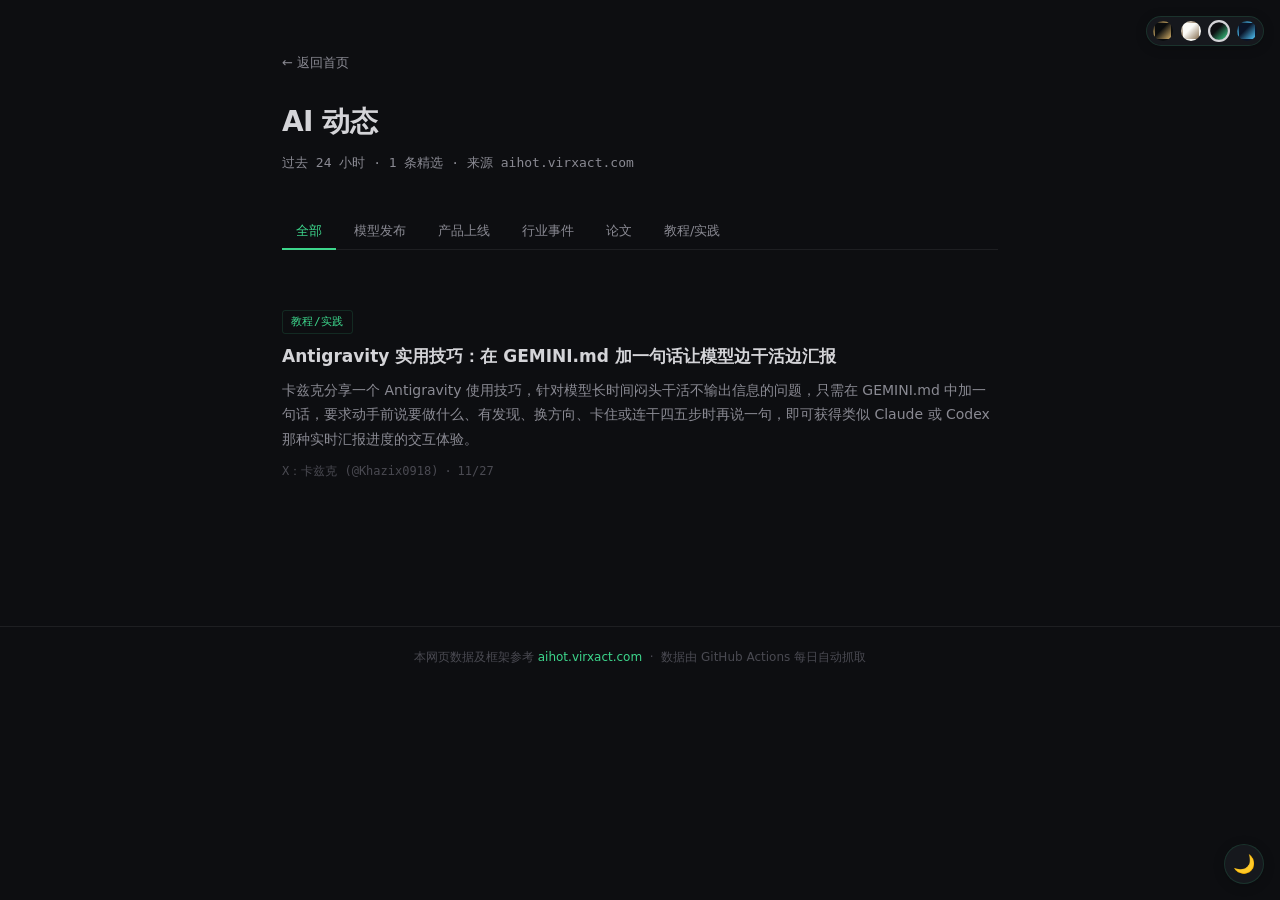
<file: news.html>
<!DOCTYPE html>
<html lang="zh-CN" data-theme="terminal" data-mode="dark">
<head>
<meta charset="UTF-8">
<meta name="viewport" content="width=device-width, initial-scale=1.0">
<meta name="theme-color" content="#0D0E11">
<meta name="description" content="ZerONE AI 资讯 — 每日精选 AI 行业动态：模型发布、产品上线、行业事件、论文与教程">
<link rel="icon" href="data:image/svg+xml,%3Csvg xmlns='http://www.w3.org/2000/svg' viewBox='0 0 32 32'%3E%3Crect width='32' height='32' rx='6' fill='%230D0E11' stroke='%233DD68C' stroke-width='1.5'/%3E%3Ctext x='16' y='22' font-size='14' text-anchor='middle' fill='%233DD68C' font-family='ui-monospace,monospace' font-weight='700'%3E01%3C/text%3E%3C/svg%3E">
<title>ZerONE · AI 动态</title>
<link rel="stylesheet" href="css/style.css">
<link rel="stylesheet" href="css/themes.css">
<style>
/* News page specific styles — editorial, clean, no AI glow */
.news-wrap{max-width:760px;margin:0 auto;padding:48px 22px 80px}
.news-header{margin-bottom:40px}
.news-header h1{font-size:28px;font-weight:800;color:var(--text);letter-spacing:-.02em;margin-bottom:6px}
.news-header .sub{font-size:13px;color:var(--text-2);font-family:var(--mono)}
.news-cats{display:flex;gap:4px;flex-wrap:wrap;margin-bottom:32px;border-bottom:1px solid var(--line-soft);padding-bottom:0}
.news-cats .cat{
  padding:8px 14px;font-size:13px;color:var(--text-2);cursor:pointer;
  border-bottom:2px solid transparent;margin-bottom:-1px;transition:all .2s var(--ease);
  font-family:var(--sans);background:none;border-top:none;border-left:none;border-right:none;
}
.news-cats .cat:hover{color:var(--text)}
.news-cats .cat.active{color:var(--amber);border-bottom-color:var(--amber)}
.article{padding:24px 0;border-bottom:1px solid var(--line-soft);animation:fadeInUp .4s var(--ease) both}
.article:last-child{border-bottom:none}
.article .tag{
  display:inline-block;font-size:11px;font-family:var(--mono);color:var(--amber);
  border:1px solid var(--line);padding:2px 8px;border-radius:3px;margin-bottom:10px;
  letter-spacing:.04em
}
.article .title{
  font-size:17px;font-weight:700;color:var(--text);line-height:1.5;
  margin-bottom:8px;display:block;transition:color .15s
}
.article .title:hover{color:var(--amber)}
.article .summary{font-size:14px;color:var(--text-2);line-height:1.75;margin-bottom:10px}
.article .meta{font-size:12px;color:var(--text-3);font-family:var(--mono)}
.article .meta .dot{margin:0 6px}
.news-back{
  display:inline-flex;align-items:center;gap:6px;font-size:13px;color:var(--text-2);
  margin-bottom:24px;transition:color .15s
}
.news-back:hover{color:var(--amber)}
.news-loading{text-align:center;padding:60px 0;color:var(--text-3);font-size:14px}
</style>
</head>
<body>
<div class="news-wrap">
  <a href="index.html" class="news-back">← 返回首页</a>
  <div class="news-header">
    <h1>AI 动态</h1>
    <div class="sub" id="news-meta">—</div>
  </div>
  <div class="news-cats" id="news-cats">
    <button class="cat active" data-cat="all">全部</button>
    <button class="cat" data-cat="ai-models">模型发布</button>
    <button class="cat" data-cat="ai-products">产品上线</button>
    <button class="cat" data-cat="industry">行业事件</button>
    <button class="cat" data-cat="paper">论文</button>
    <button class="cat" data-cat="tip">教程/实践</button>
  </div>
  <div id="news-list"></div>
</div>
<script src="js/app.js"></script>
<script>
(function(){
  'use strict';
  var items=[], current='all';
  var catLabels={all:'全部','ai-models':'模型发布','ai-products':'产品上线',industry:'行业事件',paper:'论文',tip:'教程/实践'};

  function fmtTime(iso){
    if(!iso) return '';
    var d=new Date(iso);
    var now=new Date();
    var diff=(now-d)/1000;
    if(diff<3600) return Math.max(1,Math.floor(diff/60))+' 分钟前';
    if(diff<86400) return Math.floor(diff/3600)+' 小时前';
    var days=Math.floor(diff/86400);
    if(days<7) return days+' 天前';
    return (d.getMonth()+1)+'/'+d.getDate();
  }

  function renderList(){
    var list=document.getElementById('news-list');
    var filtered=current==='all'?items:items.filter(function(i){return i.category===current});
    if(!filtered.length){list.innerHTML='<div class="news-loading">该分类暂无内容</div>';return}
    list.innerHTML=filtered.map(function(item,idx){
      var tag=catLabels[item.category]||item.category;
      var url=(item.links&&(item.links.original||item.links.aihot))||'#';
      var src=item.source?window.fmt.esc(item.source.name):'';
      var t=fmtTime(item.publishedAt||item.discoveredAt);
      return '<article class="article" style="animation-delay:'+(idx*0.04)+'s">'+
        '<span class="tag">'+window.fmt.esc(tag)+'</span>'+
        '<a class="title" href="'+window.fmt.esc(url)+'" target="_blank" rel="noopener">'+window.fmt.esc(item.title)+'</a>'+
        '<p class="summary">'+window.fmt.esc(item.summary||'')+'</p>'+
        '<div class="meta">'+src+'<span class="dot">·</span>'+t+'</div>'+
      '</article>';
    }).join('');
  }

  document.querySelectorAll('#news-cats .cat').forEach(function(btn){
    btn.addEventListener('click',function(){
      document.querySelectorAll('#news-cats .cat').forEach(function(b){b.classList.remove('active')});
      this.classList.add('active');
      current=this.getAttribute('data-cat');
      renderList();
    });
  });

  (async function(){
    var list=document.getElementById('news-list');
    list.innerHTML='<div class="news-loading">加载中…</div>';
    try{
      var data=await window.API.get(['data/ai_news.json']);
      items=data.items||[];
      document.getElementById('news-meta').textContent=
        '过去 24 小时 · '+items.length+' 条精选 · 来源 aihot.virxact.com';
      renderList();
    }catch(e){
      list.innerHTML='<div class="news-loading">数据加载失败：'+e.message+'</div>';
    }
  })();
})();
</script>
<footer style="text-align:center;padding:20px 10px;margin-top:40px;border-top:1px solid rgba(255,255,255,.07);font-size:12px;color:#4A4A52">
  本网页数据及框架参考 <a href="https://aihot.virxact.com/" target="_blank" rel="noopener" style="color:#3DD68C;text-decoration:none">aihot.virxact.com</a>
  &nbsp;·&nbsp; 数据由 GitHub Actions 每日自动抓取
</footer>
<script src="js/theme-switcher.js"></script>
</body>
</html>
</file>
<file: css/style.css>
/* ==========================================================================
   ZerONE AI 资讯站 — 翡翠绿 HUD 数据流风格
   深墨底 + 翡翠绿单强调色，HUD 数据读出、扫描线、数据流层叠
   ========================================================================== */
:root{
  --bg:#0D0E11;
  --bg-2:#111318;
  --panel:#16181D;
  --line:rgba(61,214,140,.14);
  --line-soft:rgba(255,255,255,.07);
  --text:#D4D4D8;
  --text-2:#8A8A93;
  --text-3:#4A4A52;
  --amber:#3DD68C;
  --amber-deep:#1FAA6B;
  --amber-dim:rgba(61,214,140,.12);
  --cool:#6B7FA3;
  --mono:ui-monospace,"Cascadia Code","SF Mono",Consolas,monospace;
  --sans:"PingFang SC","HarmonyOS Sans SC","Microsoft YaHei","Noto Sans SC",system-ui,sans-serif;
  --ease:cubic-bezier(.16,1,.3,1);
}
*{margin:0;padding:0;box-sizing:border-box}
html{scroll-behavior:smooth}
body{
  background:var(--bg);color:var(--text);font-family:var(--sans);
  line-height:1.7;-webkit-font-smoothing:antialiased;color-scheme:dark;
  overflow-x:hidden;
}
::selection{background:rgba(61,214,140,.35);color:#fff}
a{color:inherit;text-decoration:none}
:focus-visible{outline:2px solid var(--amber);outline-offset:3px;border-radius:4px}
.container{max-width:1180px;margin:0 auto;padding:0 22px}
.mono{font-family:var(--mono)}

/* ---------- 背景层：网格 + 扫描线 ---------- */
.bg-grid{
  position:fixed;inset:0;z-index:-2;pointer-events:none;
  background-image:
    linear-gradient(rgba(255,255,255,.025) 1px,transparent 1px),
    linear-gradient(90deg,rgba(255,255,255,.025) 1px,transparent 1px);
  background-size:44px 44px;
  mask-image:radial-gradient(ellipse 90% 70% at 50% 0%,#000 30%,transparent 75%);
  -webkit-mask-image:radial-gradient(ellipse 90% 70% at 50% 0%,#000 30%,transparent 75%);
}
.scanline{
  position:fixed;left:0;right:0;top:0;height:120px;z-index:-1;pointer-events:none;
  background:linear-gradient(180deg,transparent,rgba(61,214,140,.045),transparent);
  animation:scan 9s linear infinite;
}
@keyframes scan{0%{transform:translateY(-140px)}100%{transform:translateY(100vh)}}
.scanline-v{
  position:fixed;top:0;bottom:0;left:0;width:1px;z-index:-1;pointer-events:none;
  background:linear-gradient(180deg,transparent,rgba(61,214,140,.12),transparent);
  animation:scanV 7s linear infinite;
}
@keyframes scanV{0%{transform:translateX(0)}100%{transform:translateX(100vw)}}

/* ---------- HUD 顶栏 ---------- */
.hud{
  position:sticky;top:0;z-index:50;
  border-bottom:1px solid var(--line);
  background:rgba(10,10,12,.86);backdrop-filter:blur(12px);
}
.hud-inner{display:flex;align-items:center;gap:26px;height:58px}
.hud-logo{display:flex;align-items:center;gap:10px;font-weight:700;letter-spacing:.04em}
.hud-mark{
  width:28px;height:28px;border:1px solid var(--amber);border-radius:4px;
  display:grid;place-items:center;color:var(--amber);
  font-family:var(--mono);font-size:13px;font-weight:700;
  box-shadow:0 0 12px rgba(61,214,140,.35),inset 0 0 8px rgba(61,214,140,.15);
}
.hud-logo small{font-weight:400;color:var(--text-3);font-size:12px;letter-spacing:.14em}
.hud-nav{display:flex;gap:6px;margin-left:auto}
.hud-nav a{
  font-family:var(--mono);font-size:12.5px;color:var(--text-2);
  padding:7px 14px;border:1px solid transparent;border-radius:4px;
  letter-spacing:.06em;transition:all .2s var(--ease);
}
.hud-nav a:hover{color:var(--amber);border-color:var(--line)}
.hud-nav a.active{color:var(--amber);border-color:var(--line);background:var(--amber-dim)}
.hud-clock{font-family:var(--mono);font-size:12px;color:var(--text-3);letter-spacing:.08em}
.hud-clock b{color:var(--amber);font-weight:600}
@media (max-width:720px){.hud-clock{display:none}.hud-nav a{padding:7px 9px;font-size:11.5px}}

/* ---------- Hero 信号区 ---------- */
.signal{padding:64px 0 40px;position:relative}
.signal-eyebrow{
  display:inline-flex;align-items:center;gap:9px;
  font-family:var(--mono);font-size:12px;color:var(--amber);letter-spacing:.18em;
  border:1px solid var(--line);background:var(--amber-dim);padding:6px 13px;border-radius:3px;
}
.pulse-dot{width:7px;height:7px;border-radius:50%;background:var(--amber);animation:pulse 1.6s ease-in-out infinite}
@keyframes pulse{0%,100%{box-shadow:0 0 0 0 rgba(61,214,140,.5);opacity:1}50%{box-shadow:0 0 0 7px rgba(61,214,140,0);opacity:.75}}
.signal h1{
  font-size:clamp(2rem,5vw,3.3rem);font-weight:800;line-height:1.15;letter-spacing:-.01em;
  margin-top:18px;
}
.signal h1 .accent{color:var(--amber)}
.signal h1 .cursor{display:inline-block;width:11px;height:1.1em;background:var(--amber);vertical-align:-.15em;margin-left:6px;animation:blink 1.1s steps(1) infinite}
@keyframes blink{50%{opacity:0}}
.signal .sub{margin-top:14px;color:var(--text-2);max-width:60ch;font-size:15px}
.signal-stats{
  display:flex;flex-wrap:wrap;gap:0;margin-top:30px;
  border:1px solid var(--line-soft);background:var(--panel);
}
.signal-stat{padding:14px 22px;border-right:1px solid var(--line-soft);min-width:130px}
.signal-stat:last-child{border-right:none}
.signal-stat .v{font-family:var(--mono);font-size:21px;font-weight:700;color:var(--amber)}
.signal-stat .k{font-size:11.5px;color:var(--text-3);letter-spacing:.1em;margin-top:2px}
@media (max-width:720px){.signal-stat{min-width:50%;border-bottom:1px solid var(--line-soft)}.signal-stat:nth-child(2n){border-right:none}}

/* ---------- 筛选 Tabs ---------- */
.tabs{display:flex;flex-wrap:wrap;gap:8px;margin:26px 0 20px}
.tab{
  font-family:var(--mono);font-size:12.5px;color:var(--text-2);cursor:pointer;
  padding:8px 16px;border:1px solid var(--line-soft);border-radius:4px;background:transparent;
  letter-spacing:.05em;transition:all .2s var(--ease);
}
.tab:hover{color:var(--amber);border-color:var(--line)}
.tab.active{color:#141210;background:var(--amber);border-color:var(--amber);font-weight:700}
.tab .n{opacity:.65;margin-left:5px;font-size:11px}

/* ---------- 今日概览双栏 ---------- */
.overview{display:grid;grid-template-columns:1fr 1fr;gap:18px;margin-top:8px}
.ov-col{border:1px solid var(--line-soft);background:var(--panel);border-radius:6px;overflow:hidden}
.ov-head{font-size:12px;letter-spacing:.12em;color:var(--text-2);padding:12px 18px;border-bottom:1px solid var(--line-soft);background:rgba(61,214,140,.04);display:flex;justify-content:space-between;gap:10px;flex-wrap:wrap}
.ov-meta{color:var(--text-3);font-size:11px}
.ov-body{display:flex;flex-direction:column}
.ov-item{display:flex;align-items:center;gap:12px;padding:12px 18px;border-bottom:1px solid var(--line-soft);transition:background .2s}
.ov-item:last-child{border-bottom:none}
.ov-item:hover{background:rgba(61,214,140,.05)}
.ov-rank{font-family:var(--mono);font-size:15px;font-weight:700;color:var(--text-3);width:22px;text-align:center;flex:none}
.ov-rank.gold{color:var(--amber)}
.ov-main{min-width:0;flex:1}
.ov-name{font-size:14px;font-weight:700;white-space:nowrap;overflow:hidden;text-overflow:ellipsis}
.ov-desc{display:block;font-size:12px;color:var(--text-3);white-space:nowrap;overflow:hidden;text-overflow:ellipsis;margin-top:1px}
.ov-stars{font-family:var(--mono);font-size:12.5px;color:var(--amber);flex:none}
@media (max-width:820px){.overview{grid-template-columns:1fr}}

/* ---------- 区块头 / 快览卡片 ---------- */
.sec-head{display:flex;align-items:baseline;justify-content:space-between;gap:16px;flex-wrap:wrap;margin:52px 0 18px}
.sec-head h2{font-size:22px;font-weight:800;letter-spacing:-.01em}
.sec-meta{font-size:11.5px;color:var(--text-3)}
.head-link{font-family:var(--mono);font-size:13px;color:var(--amber);transition:opacity .2s}
.head-link:hover{opacity:.75}
.peek-grid{display:grid;grid-template-columns:repeat(3,1fr);gap:14px}
.peek-card{border:1px solid var(--line-soft);background:var(--panel);border-radius:6px;padding:14px 16px}
.peek-head{font-size:11.5px;letter-spacing:.1em;color:var(--text-2);display:flex;justify-content:space-between;gap:8px;padding-bottom:9px;border-bottom:1px solid var(--line-soft);margin-bottom:6px}
.peek-head span{color:var(--text-3);font-size:10.5px}
.peek-row{display:flex;align-items:center;gap:10px;padding:6.5px 0;font-size:13px}
.peek-rank{font-family:var(--mono);color:var(--text-3);width:18px;text-align:center;font-weight:700;font-size:12px}
.peek-rank.top{color:var(--amber)}
.peek-name{flex:1;min-width:0;white-space:nowrap;overflow:hidden;text-overflow:ellipsis}
.peek-score{font-family:var(--mono);color:var(--amber);font-size:12px}
@media (max-width:960px){.peek-grid{grid-template-columns:1fr 1fr}}
@media (max-width:640px){.peek-grid{grid-template-columns:1fr}}

/* ---------- 日报页 ---------- */
.daily-layout{display:grid;grid-template-columns:230px 1fr;gap:20px;align-items:start}
.daily-side{position:sticky;top:76px;border:1px solid var(--line-soft);background:var(--panel);border-radius:6px;padding:14px}
.daily-side h3{font-size:12px;letter-spacing:.14em;color:var(--text-3);margin-bottom:10px;font-weight:600}
.daily-day{display:block;width:100%;text-align:left;font-family:var(--mono);font-size:13px;color:var(--text-2);background:none;border:1px solid transparent;border-radius:4px;padding:7px 10px;cursor:pointer;transition:all .18s;margin-bottom:2px}
.daily-day:hover{color:var(--amber);border-color:var(--line)}
.daily-day.active{background:var(--amber-dim);color:var(--amber);border-color:var(--line)}
.daily-day small{color:var(--text-3);font-size:11px;margin-left:6px}
.more-boards{margin:10px 0 4px;border:1px dashed var(--line-soft);border-radius:6px;padding:10px 14px}
.more-boards summary{cursor:pointer;font-family:var(--mono);font-size:12px;color:var(--text-2);letter-spacing:.08em;user-select:none}
.more-boards summary:hover{color:var(--amber)}
.more-boards .tabs{margin-top:10px}
.daily-main{min-width:0}
.daily-title{font-size:21px;font-weight:800;margin-bottom:4px}
.daily-sub{font-family:var(--mono);font-size:12px;color:var(--text-3);margin-bottom:18px}
.daily-block{border:1px solid var(--line-soft);border-radius:6px;background:var(--panel);margin-bottom:16px;overflow:hidden}
.daily-block .db-head{font-family:var(--mono);font-size:12px;letter-spacing:.12em;color:var(--amber);padding:11px 18px;border-bottom:1px solid var(--line-soft);background:rgba(61,214,140,.05);display:flex;justify-content:space-between;gap:10px}
.daily-block .db-head span{color:var(--text-3)}
.daily-row{display:flex;align-items:center;gap:12px;padding:10px 18px;border-bottom:1px solid var(--line-soft);font-size:13.5px}
.daily-row:last-child{border-bottom:none}
.daily-row:hover{background:rgba(61,214,140,.04)}
.daily-row .dr-rank{font-family:var(--mono);color:var(--text-3);width:24px;text-align:center;font-weight:700}
.daily-row .dr-rank.top{color:var(--amber)}
.daily-row .dr-name{flex:1;min-width:0;white-space:nowrap;overflow:hidden;text-overflow:ellipsis;font-weight:600}
.daily-row .dr-org{font-family:var(--mono);font-size:11.5px;color:var(--cool);flex:none}
.daily-row .dr-score{font-family:var(--mono);color:var(--amber);flex:none}
@media (max-width:820px){.daily-layout{grid-template-columns:1fr}.daily-side{position:static}}

/* ---------- 列表行 ---------- */
.repo-row{
  display:grid;grid-template-columns:54px 1fr auto;gap:18px;align-items:center;
  padding:17px 20px;border:1px solid var(--line-soft);border-radius:6px;
  margin-bottom:10px;background:var(--panel);
  transition:border-color .25s,transform .25s var(--ease),background .25s;
  position:relative;overflow:hidden;
}
.repo-row::before{
  content:"";position:absolute;left:0;top:0;bottom:0;width:2px;
  background:var(--amber);opacity:0;transition:opacity .25s;
}
.repo-row:hover{border-color:var(--line);transform:translateX(3px);background:#141419}
.repo-row:hover::before{opacity:1}
.repo-rank{font-family:var(--mono);font-size:22px;font-weight:700;color:var(--text-3);text-align:center}
.repo-rank.top{color:var(--amber);text-shadow:0 0 14px rgba(61,214,140,.5)}
.repo-main{min-width:0}
.repo-name{font-size:16px;font-weight:700;display:flex;align-items:center;gap:10px;flex-wrap:wrap}
.repo-name a{color:var(--text);transition:color .2s}
.repo-name a:hover{color:var(--amber)}
.repo-tag{
  font-family:var(--mono);font-size:10.5px;color:var(--amber);letter-spacing:.1em;
  border:1px solid var(--line);padding:1px 8px;border-radius:3px;background:var(--amber-dim);
}
.repo-desc{color:var(--text-2);font-size:13.5px;margin-top:4px;display:-webkit-box;-webkit-line-clamp:2;-webkit-box-orient:vertical;overflow:hidden}
.repo-meta{display:flex;gap:16px;flex-wrap:wrap;margin-top:8px;font-family:var(--mono);font-size:12px;color:var(--text-3)}
.repo-meta .stars{color:var(--amber)}
.repo-meta .lang{color:var(--cool)}
.repo-side{text-align:right;display:flex;flex-direction:column;gap:6px;align-items:flex-end}
.repo-arrow{font-family:var(--mono);font-size:13px;color:var(--amber);opacity:0;transition:opacity .2s,transform .2s}
.repo-row:hover .repo-arrow{opacity:1;transform:translateX(3px)}
@media (max-width:720px){.repo-row{grid-template-columns:40px 1fr}.repo-side{display:none}}

/* ---------- 排行表格 ---------- */
.board-bar{display:flex;align-items:center;gap:12px;flex-wrap:wrap;margin-bottom:22px}
.board-bar h2{font-size:19px;font-weight:700}
.board-bar .src{font-family:var(--mono);font-size:12px;color:var(--cool)}
.board-bar .upd{margin-left:auto;font-family:var(--mono);font-size:12px;color:var(--text-3)}
.board-bar .upd b{color:var(--amber);font-weight:600}
.rank-table{width:100%;border-collapse:collapse;border:1px solid var(--line-soft);background:var(--panel)}
.rank-table thead th{
  font-family:var(--mono);font-size:11.5px;letter-spacing:.14em;color:var(--text-3);
  text-align:left;padding:11px 18px;border-bottom:1px solid var(--line);
  background:rgba(61,214,140,.05);font-weight:600;
}
.rank-table tbody td{padding:11px 18px;border-bottom:1px solid var(--line-soft);font-size:14px}
.rank-table tbody tr{transition:background .18s}
.rank-table tbody tr:hover{background:rgba(61,214,140,.05)}
.rank-table tbody tr:last-child td{border-bottom:none}
.rank-no{font-family:var(--mono);color:var(--text-3);font-weight:700;width:52px}
.rank-no.top{color:var(--amber)}
.rank-model{font-weight:600}
.rank-org{font-family:var(--mono);font-size:12px;color:var(--cool)}
.rank-score{font-family:var(--mono);color:var(--amber);font-weight:700;text-align:right;white-space:nowrap}
.rank-bar-wrap{width:110px;height:4px;background:rgba(255,255,255,.08);border-radius:2px;overflow:hidden;margin-left:10px}
.rank-bar{height:100%;background:linear-gradient(90deg,var(--amber-deep),var(--amber));border-radius:2px;transform-origin:left;animation:barGrow .9s var(--ease) both}
@keyframes barGrow{from{transform:scaleX(0)}to{transform:scaleX(1)}}
.rank-metrics{font-family:var(--mono);font-size:11.5px;color:var(--text-3);white-space:nowrap}
@media (max-width:760px){
  .rank-hide-m{display:none}
  .rank-table thead th,.rank-table tbody td{padding:9px 10px}
}

/* ---------- 状态区 / 加载 / 错误 / 空态 ---------- */
.state{padding:70px 0;text-align:center;border:1px dashed var(--line-soft);border-radius:6px;color:var(--text-3)}
.state .ico{font-family:var(--mono);font-size:26px;color:var(--amber);margin-bottom:10px}
.state .spin{display:inline-block;width:18px;height:18px;border:2px solid var(--line);border-top-color:var(--amber);border-radius:50%;animation:spin 1s linear infinite}
@keyframes spin{to{transform:rotate(360deg)}}
.state h3{font-size:15px;color:var(--text-2);font-weight:600}
.state p{font-size:13px;margin-top:6px}
.state .retry{margin-top:16px;font-family:var(--mono);font-size:12.5px;color:var(--amber);border:1px solid var(--line);padding:8px 18px;border-radius:4px;background:transparent;cursor:pointer;transition:all .2s}
.state .retry:hover{background:var(--amber-dim)}

/* ---------- 页脚 ---------- */
.footer{border-top:1px solid var(--line-soft);margin-top:70px;padding:34px 0 40px}
.foot-inner{display:flex;justify-content:space-between;gap:18px;flex-wrap:wrap;font-size:12.5px;color:var(--text-3)}
.foot-inner .mono a{color:var(--cool);transition:color .2s}
.foot-inner .mono a:hover{color:var(--amber)}
.foot-note{margin-top:14px;font-size:11.5px;color:var(--text-3);max-width:70ch;line-height:1.8}

/* ---------- 动效降级 ---------- */
@media (prefers-reduced-motion:reduce){
  *,*::before,*::after{animation-duration:.01ms !important;animation-iteration-count:1 !important;transition-duration:.01ms !important}
  .scanline,.scanline-v{display:none}
}

/* ==========================================================================
   ENHANCEMENTS — ui-ux-pro-max + impeccable + react-bits principles
   Surgical additions, no existing rules modified (Karpathy: touch only what you must)
   ========================================================================== */

/* ---------- Design Tokens (ui-ux-pro-max) ---------- */
:root{
  --radius-sm:4px;--radius-md:6px;--radius-lg:10px;
  --space-1:4px;--space-2:8px;--space-3:12px;--space-4:16px;--space-5:24px;--space-6:32px;--space-7:48px;
  --font-xs:11px;--font-sm:12.5px;--font-base:14px;--font-md:15px;--font-lg:18px;--font-xl:22px;--font-2xl:28px;
  --shadow-card:0 2px 8px rgba(0,0,0,.3),0 0 1px rgba(61,214,140,.06);
  --shadow-hover:0 8px 24px rgba(0,0,0,.4),0 0 1px rgba(61,214,140,.12);
  --shadow-glow:0 0 20px rgba(61,214,140,.15);
  --glass-bg:rgba(22,24,29,.72);
  --glass-border:rgba(255,255,255,.06);
}

/* ---------- Entrance Animations (react-bits) ---------- */
@keyframes fadeInUp{from{opacity:0;transform:translateY(24px)}to{opacity:1;transform:translateY(0)}}
@keyframes fadeIn{from{opacity:0}to{opacity:1}}
@keyframes scaleIn{from{opacity:0;transform:scale(.96)}to{opacity:1;transform:scale(1)}}
@keyframes shimmer{0%{background-position:-200% 0}100%{background-position:200% 0}}

.signal{animation:fadeInUp .7s var(--ease) both}
.signal-stats{animation:scaleIn .6s .15s var(--ease) both}
.overview{animation:fadeInUp .6s .2s var(--ease) both}
.sec-head{animation:fadeIn .5s var(--ease) both}
.peek-grid .peek-card{animation:scaleIn .5s var(--ease) both}
.peek-grid .peek-card:nth-child(1){animation-delay:.25s}
.peek-grid .peek-card:nth-child(2){animation-delay:.35s}
.peek-grid .peek-card:nth-child(3){animation-delay:.45s}

/* Staggered list item entrance */
.repo-row{animation:fadeInUp .4s var(--ease) both}
.repo-row:nth-child(1){animation-delay:.05s}
.repo-row:nth-child(2){animation-delay:.1s}
.repo-row:nth-child(3){animation-delay:.15s}
.repo-row:nth-child(4){animation-delay:.2s}
.repo-row:nth-child(5){animation-delay:.25s}
.repo-row:nth-child(6){animation-delay:.3s}
.repo-row:nth-child(7){animation-delay:.35s}
.repo-row:nth-child(8){animation-delay:.4s}
.repo-row:nth-child(9){animation-delay:.45s}
.repo-row:nth-child(10){animation-delay:.5s}

/* ---------- Solid accent text (no gradients — impeccable: avoid AI look) ---------- */
.signal h1 .accent{color:var(--amber)}

/* ---------- Card Depth (impeccable: polish) ---------- */
.repo-row{box-shadow:var(--shadow-card)}
.repo-row:hover{box-shadow:var(--shadow-hover),var(--shadow-glow)}
.ov-col{box-shadow:var(--shadow-card)}
.peek-card{box-shadow:var(--shadow-card);transition:transform .3s var(--ease),box-shadow .3s var(--ease)}
.peek-card:hover{transform:translateY(-2px);box-shadow:var(--shadow-hover)}
.rank-table{box-shadow:var(--shadow-card)}

/* ---------- Micro-interactions (impeccable: harden) ---------- */
.ov-item{transition:padding-left .25s var(--ease),background .2s}
.ov-item:hover{padding-left:24px}
.daily-row{transition:padding-left .25s var(--ease),background .18s}
.daily-row:hover{padding-left:24px}

/* ---------- HUD mark glow pulse ---------- */
.hud-mark{animation:hudGlow 3s ease-in-out infinite}
@keyframes hudGlow{0%,100%{box-shadow:0 0 12px rgba(61,214,140,.35),inset 0 0 8px rgba(61,214,140,.15)}50%{box-shadow:0 0 18px rgba(61,214,140,.5),inset 0 0 12px rgba(61,214,140,.2)}}

/* ---------- Shimmer loading effect ---------- */
.state-loading{position:relative;overflow:hidden}
.state-loading::after{
  content:"";position:absolute;inset:0;
  background:linear-gradient(90deg,transparent,rgba(61,214,140,.06),transparent);
  background-size:200% 100%;animation:shimmer 1.5s infinite;
}

/* ---------- Scroll reveal ---------- */
.reveal{opacity:0;transform:translateY(28px);transition:opacity .6s var(--ease),transform .6s var(--ease)}
.reveal.in{opacity:1;transform:translateY(0)}

/* ---------- Footer credit polish ---------- */
footer a{transition:opacity .2s,letter-spacing .2s}
footer a:hover{opacity:.85;letter-spacing:.04em}

/* ---------- Mobile animation guard ---------- */
@media (max-width:640px){
  .repo-row:nth-child(n+6){animation:none}
  .peek-grid .peek-card{animation:fadeIn .4s both}
}
</file>
<file: css/themes.css>
/* ==========================================================================
   THEMES — ZerONE Multi-Style System
   4 themes × 2 modes (dark/light) = 8 variants
   Based on Awwwards Biophilic + Editorial design principles
   ========================================================================== */

/* ===== Theme 1: Biophilic Dark (from prompt — charcoal + moss + gold) ===== */
[data-theme="biophilic"][data-mode="dark"] {
  --bg:#0A0C0D; --bg-2:#0E1112; --panel:#121617;
  --line:rgba(74,107,92,.16); --line-soft:rgba(255,255,255,.06);
  --text:#C8C5BE; --text-2:#7A756C; --text-3:#3D3A35;
  --amber:#D4AF68; --amber-deep:#9A7E45; --amber-dim:rgba(212,175,104,.12);
  --cool:#6B8F85;
}
[data-theme="biophilic"][data-mode="light"] {
  --bg:#F5F3EE; --bg-2:#EFEBE3; --panel:#FFFFFF;
  --line:rgba(74,107,92,.20); --line-soft:rgba(0,0,0,.07);
  --text:#2A2825; --text-2:#6B6359; --text-3:#A89E90;
  --amber:#9A7E45; --amber-deep:#6B5530; --amber-dim:rgba(154,126,69,.10);
  --cool:#5A7B70;
}

/* ===== Theme 2: Editorial Light (杂志风 — clean white + bronze) ===== */
[data-theme="editorial"][data-mode="dark"] {
  --bg:#1A1714; --bg-2:#211E1A; --panel:#28241F;
  --line:rgba(210,168,105,.15); --line-soft:rgba(255,255,255,.06);
  --text:#E0DCD5; --text-2:#968D80; --text-3:#4A443C;
  --amber:#D2A869; --amber-deep:#8B7355; --amber-dim:rgba(210,168,105,.12);
  --cool:#8B9DAF;
}
[data-theme="editorial"][data-mode="light"] {
  --bg:#FAFAF7; --bg-2:#F5F2EC; --panel:#FFFFFF;
  --line:rgba(139,115,85,.18); --line-soft:rgba(0,0,0,.06);
  --text:#1A1714; --text-2:#6B6356; --text-3:#B0A696;
  --amber:#8B7355; --amber-deep:#5A4733; --amber-dim:rgba(139,115,85,.08);
  --cool:#6B8BAF;
}

/* ===== Theme 3: Terminal Dark (current jade green — kept as default) ===== */
[data-theme="terminal"][data-mode="dark"] {
  --bg:#0D0E11; --bg-2:#111318; --panel:#16181D;
  --line:rgba(61,214,140,.14); --line-soft:rgba(255,255,255,.07);
  --text:#D4D4D8; --text-2:#8A8A93; --text-3:#4A4A52;
  --amber:#3DD68C; --amber-deep:#1FAA6B; --amber-dim:rgba(61,214,140,.12);
  --cool:#6B7FA3;
}
[data-theme="terminal"][data-mode="light"] {
  --bg:#F4F6F4; --bg-2:#EBEFEA; --panel:#FFFFFF;
  --line:rgba(31,170,107,.18); --line-soft:rgba(0,0,0,.07);
  --text:#1A2B20; --text-2:#5A6B5F; --text-3:#A0B0A5;
  --amber:#1FAA6B; --amber-deep:#0D7A4A; --amber-dim:rgba(31,170,107,.08);
  --cool:#5A7B8F;
}

/* ===== Theme 4: Ocean Deep (深海蓝 — from prompt's ocean theme) ===== */
[data-theme="ocean"][data-mode="dark"] {
  --bg:#0A1428; --bg-2:#0E1A35; --panel:#132040;
  --line:rgba(79,195,247,.14); --line-soft:rgba(255,255,255,.06);
  --text:#C5DCE8; --text-2:#6B8CA0; --text-3:#3A5060;
  --amber:#4FC3F7; --amber-deep:#1A87AD; --amber-dim:rgba(79,195,247,.12);
  --cool:#80DEEA;
}
[data-theme="ocean"][data-mode="light"] {
  --bg:#E8F1F8; --bg-2:#DDE9F3; --panel:#FFFFFF;
  --line:rgba(26,135,173,.18); --line-soft:rgba(0,0,0,.06);
  --text:#0A1428; --text-2:#4A6B80; --text-3:#9AB0C0;
  --amber:#1A87AD; --amber-deep:#0A5A7A; --amber-dim:rgba(26,135,173,.08);
  --cool:#4A90A8;
}

/* ===== Theme Switcher UI ===== */
.theme-switcher {
  position: fixed; top: 16px; right: 16px; z-index: 9999;
  display: flex; align-items: center; gap: 8px;
  background: var(--panel); border: 1px solid var(--line);
  border-radius: 20px; padding: 4px 6px;
  backdrop-filter: blur(12px); -webkit-backdrop-filter: blur(12px);
  box-shadow: 0 2px 12px rgba(0,0,0,.2);
  transition: opacity .3s var(--ease);
}
.theme-btn {
  width: 20px; height: 20px; border-radius: 50%;
  border: 2px solid transparent; cursor: pointer;
  transition: all .25s var(--ease);
  position: relative;
}
.theme-btn:hover { transform: scale(1.15); }
.theme-btn.active { border-color: var(--text); transform: scale(1.1); }
.theme-btn[data-t="biophilic"] { background: linear-gradient(135deg,#0A0C0D 40%,#D4AF68 100%); }
.theme-btn[data-t="editorial"] { background: linear-gradient(135deg,#FAFAF7 40%,#8B7355 100%); }
.theme-btn[data-t="terminal"]  { background: linear-gradient(135deg,#0D0E11 40%,#3DD68C 100%); }
.theme-btn[data-t="ocean"]     { background: linear-gradient(135deg,#0A1428 40%,#4FC3F7 100%); }

/* ===== Mode Toggle (light/dark) ===== */
.mode-toggle {
  position: fixed; bottom: 16px; right: 16px; z-index: 9999;
  width: 40px; height: 40px; border-radius: 50%;
  background: var(--panel); border: 1px solid var(--line);
  display: flex; align-items: center; justify-content: center;
  cursor: pointer; font-size: 18px;
  backdrop-filter: blur(12px); -webkit-backdrop-filter: blur(12px);
  box-shadow: 0 2px 12px rgba(0,0,0,.2);
  transition: all .3s var(--ease);
  user-select: none;
}
.mode-toggle:hover { transform: scale(1.08); }
.mode-toggle:active { transform: scale(0.95); }

/* Hide switcher on very small screens to avoid clutter */
@media (max-width: 380px) {
  .theme-switcher { padding: 3px 4px; }
  .theme-btn { width: 16px; height: 16px; }
  .mode-toggle { width: 34px; height: 34px; font-size: 15px; }
}
</file>
